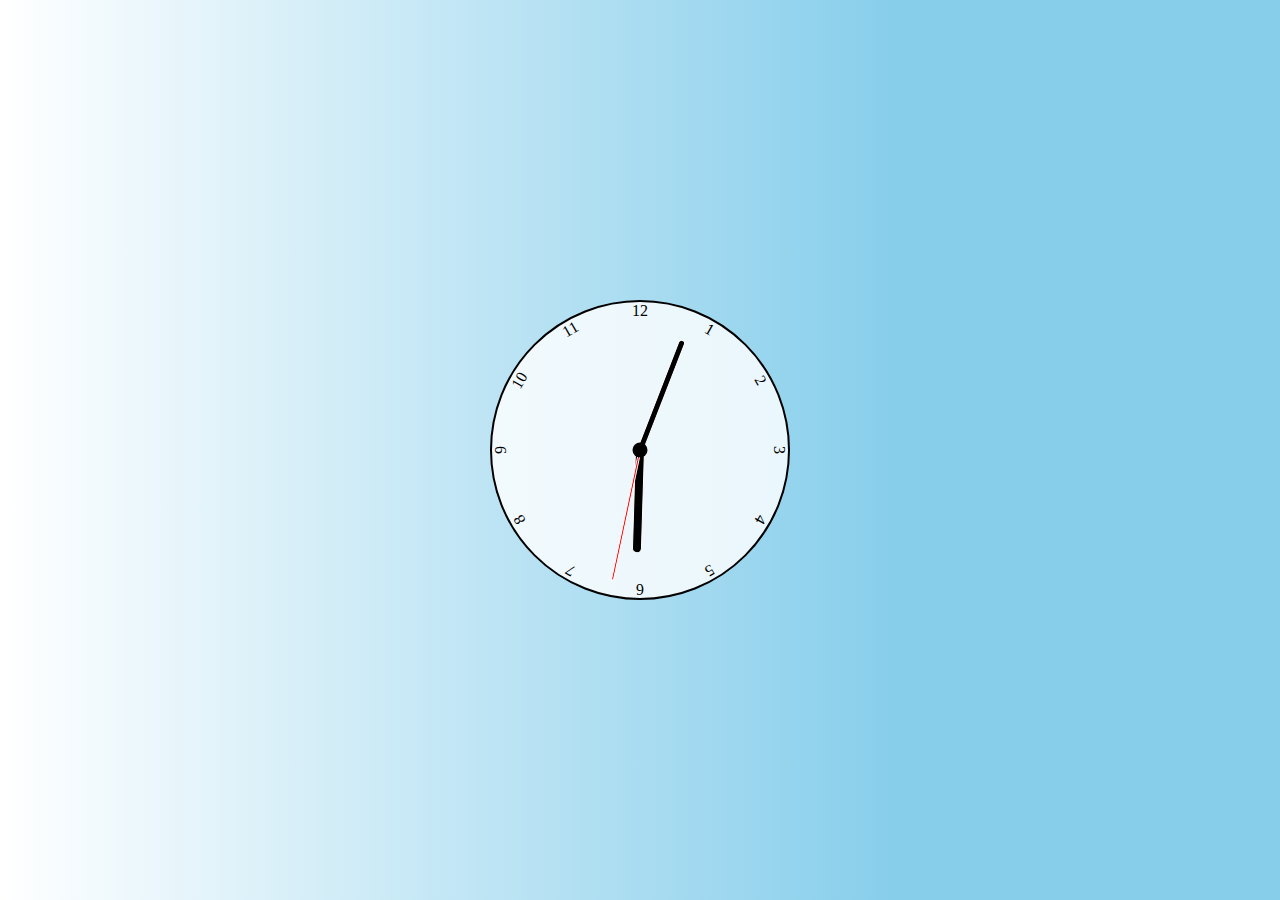
<file: index.html>
<!DOCTYPE html>
<html lang="en">
<head>
    <meta charset="UTF-8">
    <meta http-equiv="X-UA-Compatible" content="IE=edge">
    <meta name="viewport" content="width=device-width, initial-scale=1.0">
    <link rel="stylesheet" href="clock.css">
    <title>Real Time Clock</title>
</head>
<body>
    
    <div class="clock">
        <div class="hand hour" data-hour-hand></div>
        <div class="hand minute" data-minute-hand></div>
        <div class="hand second" data-second-hand></div>
        <div class="number number1">1</div>
        <div class="number number2">2</div>
        <div class="number number3">3</div>
        <div class="number number4">4</div>
        <div class="number number5">5</div>
        <div class="number number6">6</div>
        <div class="number number7">7</div>
        <div class="number number8">8</div>
        <div class="number number9">9</div>
        <div class="number number10">10</div>
        <div class="number number11">11</div>
        <div class="number number12">12</div>

    </div>
    <script>
        setInterval(setClock,1000)
        const hourHand=document.querySelector('[data-hour-hand]');
        const minuteHand=document.querySelector('[data-minute-hand]');
        const secondHand=document.querySelector('[data-second-hand]');
        function setClock()
        {
            const currentDate=new Date()
            const secondsRatio =currentDate.getSeconds()/60
            const minutesRatio =(secondsRatio + currentDate.getMinutes())/60
            const hoursRatio =(minutesRatio + currentDate.getHours())/12
            setRotation(secondHand,secondsRatio)
            setRotation(minuteHand,minutesRatio)
            setRotation(hourHand,hoursRatio)
        }
        function setRotation(element,rotationRatio)
        {
            element.style.setProperty('--rotation',rotationRatio * 360)
        }
        setClock()
    </script>
</body>
</html>
</file>
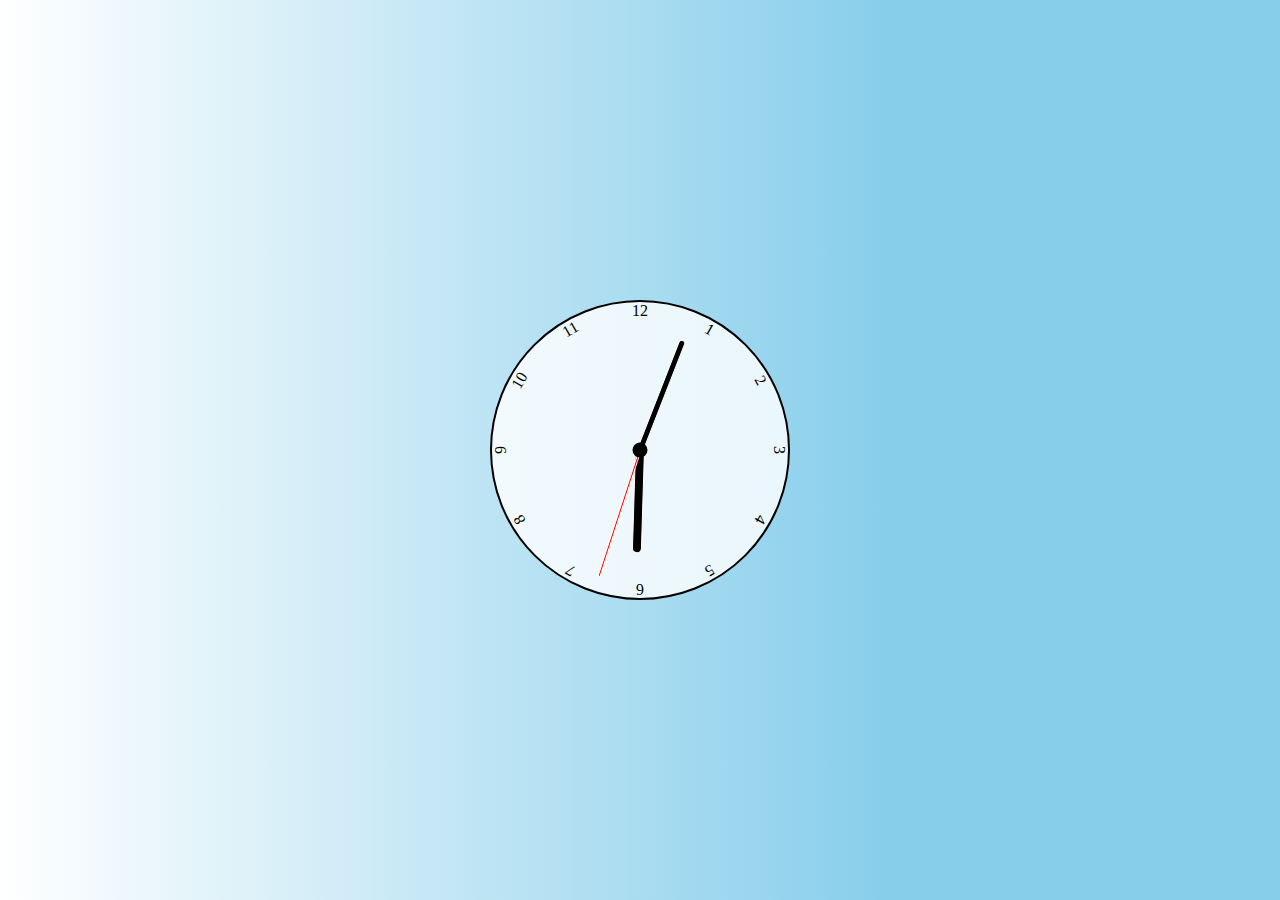
<file: clock.html>
<!DOCTYPE html>
<html lang="en">
<head>
    <meta charset="UTF-8">
    <meta http-equiv="X-UA-Compatible" content="IE=edge">
    <meta name="viewport" content="width=device-width, initial-scale=1.0">
    <link rel="stylesheet" href="clock.css">
    <title>Real Time Clock</title>
</head>
<body>
    
    <div class="clock">
        <div class="hand hour" data-hour-hand></div>
        <div class="hand minute" data-minute-hand></div>
        <div class="hand second" data-second-hand></div>
        <div class="number number1">1</div>
        <div class="number number2">2</div>
        <div class="number number3">3</div>
        <div class="number number4">4</div>
        <div class="number number5">5</div>
        <div class="number number6">6</div>
        <div class="number number7">7</div>
        <div class="number number8">8</div>
        <div class="number number9">9</div>
        <div class="number number10">10</div>
        <div class="number number11">11</div>
        <div class="number number12">12</div>

    </div>
    <script>
        setInterval(setClock,1000)
        const hourHand=document.querySelector('[data-hour-hand]');
        const minuteHand=document.querySelector('[data-minute-hand]');
        const secondHand=document.querySelector('[data-second-hand]');
        function setClock()
        {
            const currentDate=new Date()
            const secondsRatio =currentDate.getSeconds()/60
            const minutesRatio =(secondsRatio + currentDate.getMinutes())/60
            const hoursRatio =(minutesRatio + currentDate.getHours())/12
            setRotation(secondHand,secondsRatio)
            setRotation(minuteHand,minutesRatio)
            setRotation(hourHand,hoursRatio)
        }
        function setRotation(element,rotationRatio)
        {
            element.style.setProperty('--rotation',rotationRatio * 360)
        }
        setClock()
    </script>
</body>
</html>
</file>
<file: clock.css>
*
{
    margin: 0px;
    padding: 0px;
    box-sizing: border-box;
}
body{
    justify-content: center;
    align-items: center;
    height: 100vh;
    background:linear-gradient(to left,skyblue 30%,white);
    display: flex;
     /* overflow: hidden;//hide the scroll bar */
}
.clock
{
    width: 300px;
    height: 300px;
    background-color:rgba(255,255,255,0.8);
    border-radius: 50%;
    border: 2px solid black;
position: relative;
}
.clock .number
{
    --rotation:0;
    position: absolute;
    width: 100%;
    height: 100%;
    /* background-color: red; */
    text-align: center;
    transform: rotate(var(--rotation));
}
.clock .number1{--rotation:30deg;}
.clock .number2{--rotation:60deg;}
.clock .number3{--rotation:90deg;}
.clock .number4{--rotation:120deg;}
.clock .number5{--rotation:150deg;}
.clock .number6{--rotation:180deg;}
.clock .number7{--rotation:210deg;}
.clock .number8{--rotation:240deg;}
.clock .number9{--rotation:270deg;}
.clock .number10{--rotation:300deg;}
.clock .number11{--rotation:330deg;}

.clock .hand{
    --rotation:0;
    position: absolute;
    bottom: 50%;
    left: 50%;
    background-color: black;
    transform-origin: bottom;
    border:1px solid white;
    border-top-left-radius: 10px;
    border-top-right-radius: 10px;
    z-index:10;
    transform: translateX(-50%) rotate(calc(var(--rotation)*1deg));

}
.clock::after
{
    content: "";
    position: absolute;
    background-color: black;
    z-index:11;
    width: 15px;
    height: 15px;
    top:50% ;
    left: 50%;
    transform: translate(-50%,-50%);
    border-radius: 50%;
}
.clock .hand.second{
    width: 3px;
    height: 45%;
    background-color:red;
}
.clock .hand.minute{
    width: 7px;
    height: 40%;
    background-color:black;
}
.clock .hand.hour{
    width: 10px;
    height: 35%;
    background-color:black;
}
</file>
